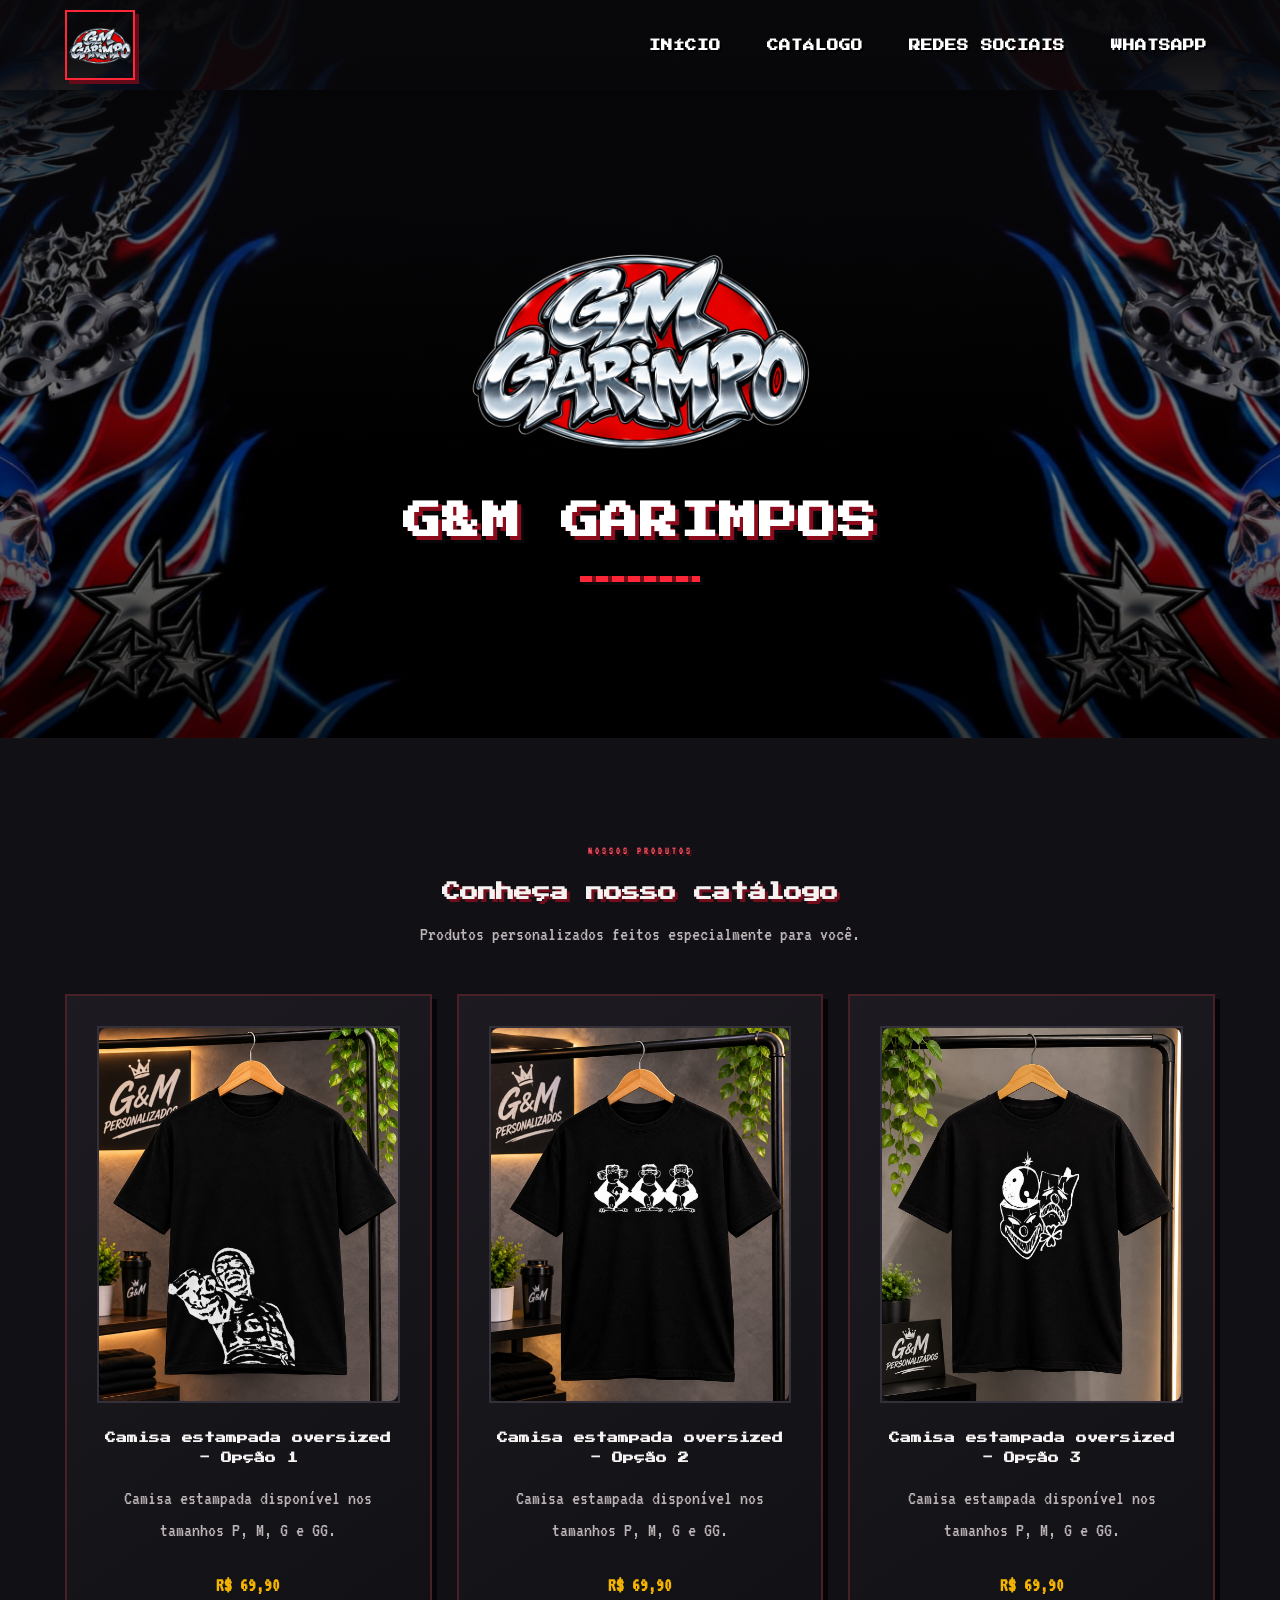
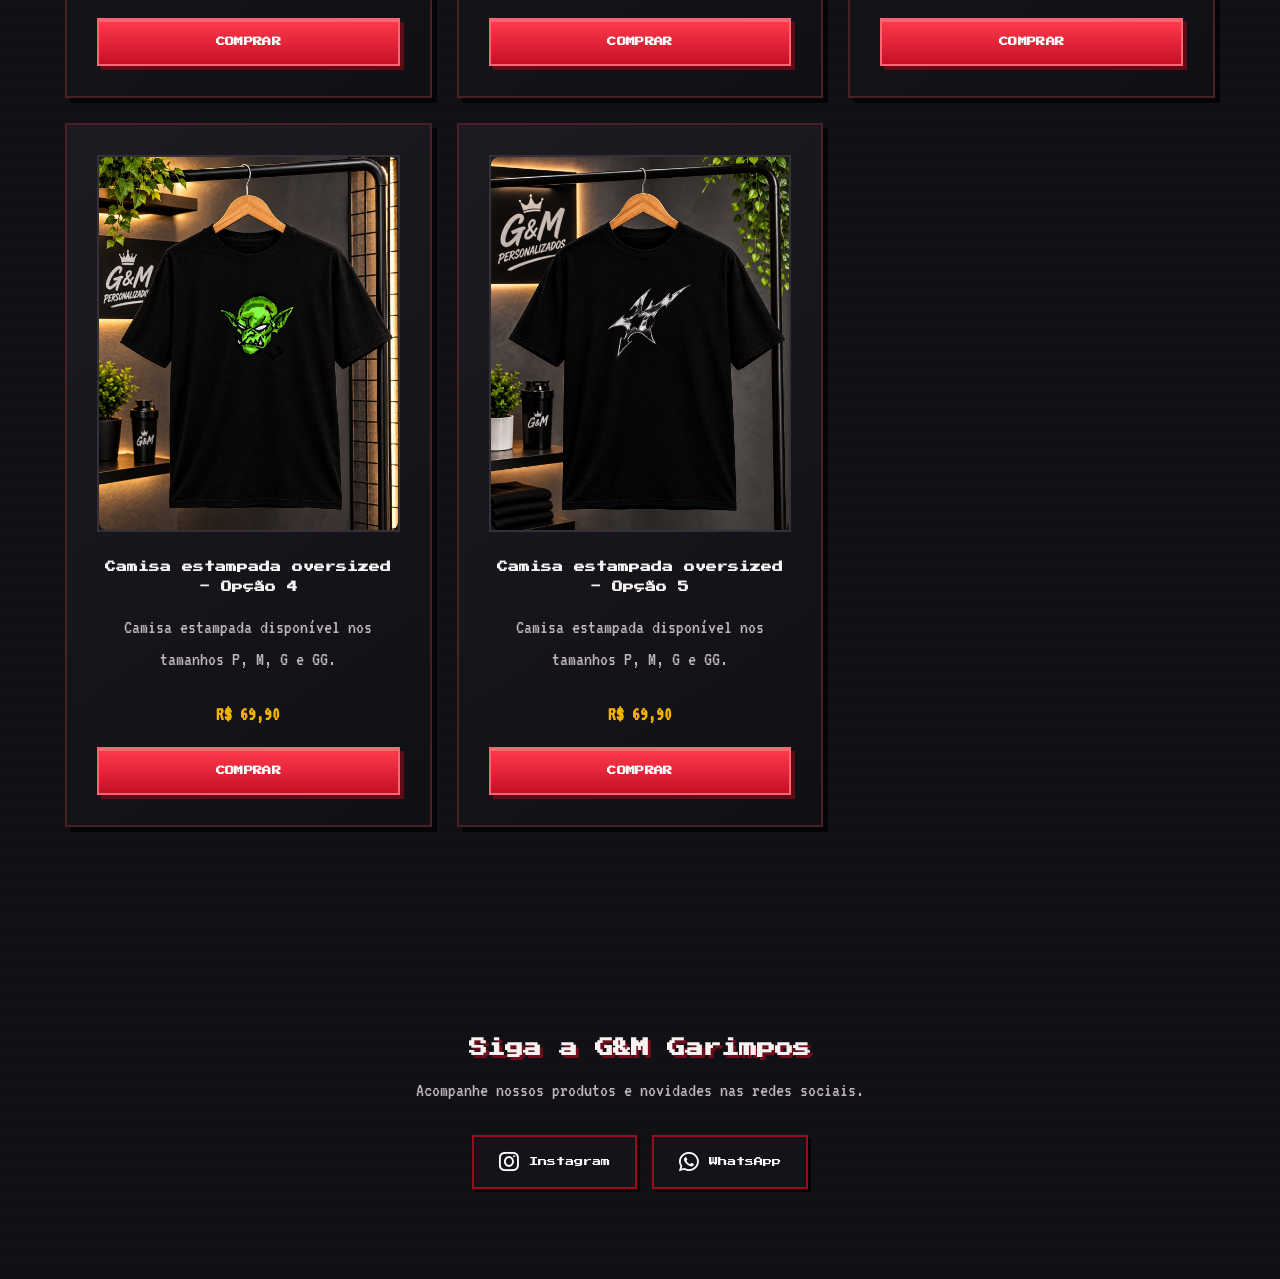
<file: index.html>
<!DOCTYPE html>
<html lang="pt-BR">
<head>
    <meta charset="UTF-8">
    <meta name="viewport" content="width=device-width, initial-scale=1.0">

    <title>G&M Garimpos</title>

    <link rel="preconnect" href="https://fonts.googleapis.com">
    <link rel="preconnect" href="https://fonts.gstatic.com" crossorigin>
    <link href="https://fonts.googleapis.com/css2?family=Press+Start+2P&family=VT323&display=swap" rel="stylesheet">
    <link rel="stylesheet" href="css/style.css">

    <!-- Ícones -->
    <link rel="stylesheet"
        href="https://cdnjs.cloudflare.com/ajax/libs/font-awesome/6.5.1/css/all.min.css">
</head>

<body>

    <!-- NAVBAR -->
    <header>
        <nav class="navbar">

            <a href="#inicio" class="logo">
                <img src="img/logo.png" alt="Logo G&M Garimpos">
            </a>

            <ul class="menu">
                <li><a href="#inicio">Início</a></li>
                <li><a href="#catalogo">Catálogo</a></li>
                <li><a href="#redes-sociais">Redes sociais</a></li>
                <li>
                    <a href="https://wa.me/5511981599583" target="_blank" rel="noopener noreferrer">
                        WhatsApp
                    </a>
                </li>
            </ul>

        </nav>
    </header>

    <!-- ABERTURA COM BANNER -->
    <section class="banner" id="inicio">
        <div class="banner-conteudo">
            <img class="banner-logo" src="img/logo.png" alt="Logo G&M Garimpos">
            <h1>G&amp;M Garimpos</h1>
        </div>
    </section>

    <!-- CATÁLOGO -->
    <section class="catalogo" id="catalogo">

        <div class="titulo-secao">
            <span>NOSSOS PRODUTOS</span>
            <h2>Conheça nosso catálogo</h2>
            <p>Produtos personalizados feitos especialmente para você.</p>
        </div>


        <div class="produtos">

            <article class="produto">
                <div class="imagem-produto imagem-com-foto">
                  <img src="img/opcao1.jpeg" alt="Camisa estampada oversized, opção 1">
                    <i class="fa-solid fa-shirt" aria-hidden="true"></i>
                    <span>Adicione a foto do produto</span>
                </div>

                <h3>Camisa estampada oversized - Opção 1</h3>
                <p>Camisa estampada disponível nos tamanhos P, M, G e GG.</p>
                <p class="preco-produto" data-preco-produto></p>
                <button
                    class="botao-comprar"
                    type="button"
                    data-produto="Camisa estampada oversized - Opção 1"
                    data-tecido="100% algodão.">
                    Comprar
                </button>
            </article>

            <article class="produto">
                <div class="imagem-produto imagem-com-foto">
                    <img src="img/opcao2.jpeg" alt="Camisa estampada oversized, opção 2">
                    <i class="fa-solid fa-person-running" aria-hidden="true"></i>
                    <span>Adicione a foto do produto</span>
                </div>

                <h3>Camisa estampada oversized - Opção 2</h3>
                <p>Camisa estampada disponível nos tamanhos P, M, G e GG.</p>
                <p class="preco-produto" data-preco-produto></p>
                <button
                    class="botao-comprar"
                    type="button"
                    data-produto="Camisa estampada oversized - Opção 2"
                    data-tecido="100% algodão.">
                    Comprar
                </button>
            </article>

            <article class="produto">
                <div class="imagem-produto imagem-com-foto">
                   <img src="img/opcao3.jpeg" alt="Camisa estampada oversized, opção 3">
                    <i class="fa-solid fa-shirt" aria-hidden="true"></i>
                    <span>Adicione a foto do produto</span>
                </div>

                <h3>Camisa estampada oversized - Opção 3</h3>
                <p>Camisa estampada disponível nos tamanhos P, M, G e GG.</p>
                <p class="preco-produto" data-preco-produto></p>
                <button
                    class="botao-comprar"
                    type="button"
                    data-produto="Camisa estampada oversized - Opção 3"
                    data-tecido="100% algodão.">
                    Comprar
                </button>
            </article>

            <article class="produto">
                <div class="imagem-produto imagem-com-foto">
                   <img src="img/opcao4.jpeg" alt="Camisa estampada oversized, opção 4">
                    <i class="fa-solid fa-person" aria-hidden="true"></i>
                    <span>Adicione a foto do produto</span>
                </div>

                <h3>Camisa estampada oversized - Opção 4</h3>
                <p>Camisa estampada disponível nos tamanhos P, M, G e GG.</p>
                <p class="preco-produto" data-preco-produto></p>
                <button
                    class="botao-comprar"
                    type="button"
                    data-produto="Camisa estampada oversized - Opção 4"
                    data-tecido="100% algodão.">
                    Comprar
                </button>
            </article>

            <article class="produto">
                <div class="imagem-produto imagem-com-foto">
                   <img src="img/opcao5.jpeg" alt="Camisa estampada oversized, opção 5">
                    <i class="fa-solid fa-shirt" aria-hidden="true"></i>
                    <span>Adicione a foto do produto</span>
                </div>

                <h3>Camisa estampada oversized - Opção 5</h3>
                <p>Camisa estampada disponível nos tamanhos P, M, G e GG.</p>
                <p class="preco-produto" data-preco-produto></p>
                <button
                    class="botao-comprar"
                    type="button"
                    data-produto="Camisa estampada oversized - Opção 5"
                    data-tecido="100% algodão.">
                    Comprar
                </button>
            </article>

        </div>

    </section>

    <!-- REDES SOCIAIS -->
    <section class="contato" id="redes-sociais">
        <h2>Siga a G&amp;M Garimpos</h2>
        <p>Acompanhe nossos produtos e novidades nas redes sociais.</p>

        <div class="redes">
            <a href="https://www.instagram.com/desapega.gm?mdxt=MXZhcHFrczNpcWFmcQ=="
               class="instagram"
               target="_blank"
               rel="noopener noreferrer">
                <i class="fa-brands fa-instagram" aria-hidden="true"></i>
                Instagram
            </a>

            <a href="https://wa.me/5511981599583"
               class="whatsapp"
               target="_blank"
               rel="noopener noreferrer">
                <i class="fa-brands fa-whatsapp" aria-hidden="true"></i>
                WhatsApp
            </a>
        </div>
    </section>

    <dialog class="modal-compra" id="modal-compra" aria-labelledby="titulo-modal-compra">
        <form class="formulario-compra" id="formulario-compra">
            <button class="fechar-modal" type="button" aria-label="Fechar formulário">&times;</button>

            <span class="modal-etiqueta" id="etapa-compra-etiqueta">FICHA TÉCNICA</span>
            <h2 id="titulo-modal-compra">Confira os detalhes do produto</h2>
            <p class="modal-descricao" id="descricao-etapa-compra">
                Confira as informações e escolha o tamanho desejado.
            </p>

            <section class="etapa-compra" id="etapa-ficha">
                <p class="produto-selecionado">
                    Produto: <strong id="produto-da-ficha"></strong>
                </p>

                <dl class="detalhes-ficha">
                    <div>
                        <dt>Tecido</dt>
                        <dd id="tecido-produto"></dd>
                    </div>
                    <div>
                        <dt>Preço</dt>
                        <dd id="preco-produto"></dd>
                    </div>
                    <div>
                        <dt>Tamanhos disponíveis</dt>
                        <dd>P, M, G e GG</dd>
                    </div>
                </dl>

                <label for="tamanho-produto">Escolha o tamanho</label>
                <select id="tamanho-produto" name="tamanho" required>
                    <option value="">Selecione um tamanho</option>
                    <option value="P">P</option>
                    <option value="M">M</option>
                    <option value="G">G</option>
                    <option value="GG">GG</option>
                </select>

                <button class="botao-continuar" id="avancar-para-dados" type="button">
                    Continuar
                </button>
            </section>

            <section class="etapa-compra" id="etapa-dados" hidden>
                <p class="produto-selecionado">
                    Produto: <strong id="produto-selecionado"></strong><br>
                    Tamanho: <strong id="tamanho-selecionado"></strong>
                </p>

                <label for="nome-comprador">Seu nome</label>
                <input
                    id="nome-comprador"
                    name="nome"
                    type="text"
                    autocomplete="name"
                    maxlength="100"
                    required>

                <label for="cep-comprador">CEP</label>
                <input
                    id="cep-comprador"
                    name="cep"
                    type="text"
                    inputmode="numeric"
                    autocomplete="postal-code"
                    placeholder="00000-000"
                    pattern="[0-9]{5}-?[0-9]{3}"
                    title="Digite um CEP com 8 números."
                    maxlength="9"
                    required>

                <div class="acoes-etapa-compra">
                    <button class="botao-voltar" id="voltar-para-ficha" type="button">
                        Voltar
                    </button>
                    <button class="botao-continuar" type="submit">
                        Continuar para o WhatsApp
                        <i class="fa-brands fa-whatsapp" aria-hidden="true"></i>
                    </button>
                </div>
            </section>
        </form>
    </dialog>
    <script src="js/script.js"></script>

</body>
</html>
</file>
<file: css/style.css>
/* =========================
   CONFIGURAÇÕES GERAIS
========================= */

* {
    margin: 0;
    padding: 0;
    box-sizing: border-box;
}

img {
    display: block;
    max-width: 100%;
}

html {
    scroll-behavior: smooth;
    scroll-padding-top: 20px;
}

body {
    font-family: Arial, Helvetica, sans-serif;
    background: #080808;
    color: white;
    min-width: 320px;
    overflow-x: hidden;
}

a {
    -webkit-tap-highlight-color: transparent;
}

a:focus-visible {
    outline: 3px solid #f4b400;
    outline-offset: 4px;
}


/* =========================
   NAVBAR
========================= */

header {
    width: 100%;
    background: #050505;
    border-bottom: 2px solid #f4b400;
    position: sticky;
    top: 0;
    z-index: 1000;
}

.navbar {
    max-width: 1200px;
    min-height: 85px;
    margin: auto;
    padding: 10px 25px;

    display: flex;
    align-items: center;
    justify-content: space-between;
    gap: 24px;
}

.logo img {
    width: clamp(52px, 6vw, 70px);
    height: clamp(52px, 6vw, 70px);
    object-fit: contain;
    border-radius: 50%;
}

.menu {
    display: flex;
    list-style: none;
    align-items: center;
    justify-content: center;
    gap: clamp(14px, 2.5vw, 30px);
}

.menu a {
    display: inline-flex;
    min-height: 44px;
    align-items: center;
    text-decoration: none;
    color: white;
    font-weight: bold;
    transition: 0.3s;
}

.menu a:hover {
    color: #f4b400;
}


/* =========================
   BANNER
========================= */

.banner {
    min-height: clamp(460px, 72vh, 720px);
    min-height: clamp(460px, 72svh, 720px);
    padding: clamp(48px, 8vw, 90px) 20px;

    display: flex;
    align-items: center;
    justify-content: center;

    text-align: center;

    background-color: #080808;
    background-image:
        linear-gradient(
            rgba(0, 0, 0, 0.58),
            rgba(0, 0, 0, 0.72)
        ),
        url("../img/baner.jpeg"),
        radial-gradient(circle at center, #2b230b, #080808 70%);
    background-position: center;
    background-size: cover;
    background-repeat: no-repeat;
}

.banner-conteudo {
    width: min(100%, 1100px);
    padding: 20px 0;
}

.banner-logo {
    width: clamp(120px, 32vw, 360px);
    height: auto;
    margin: 0 auto 24px;
}

.banner h1 {
    font-size: clamp(2.5rem, 9vw, 6rem);
    line-height: 1.08;
    margin-bottom: 20px;
    text-transform: uppercase;
    overflow-wrap: break-word;
}

.banner h1::after {
    content: "";
    display: block;
    width: min(120px, 30vw);
    height: 4px;
    background: #f4b400;
    margin: 20px auto;
}

.banner p {
    color: #cccccc;
    font-size: clamp(1rem, 2vw, 1.15rem);
    line-height: 1.7;
    margin-bottom: 35px;
}


/* BOTÃO */

.botao-orcamento {
    display: inline-flex;
    align-items: center;
    justify-content: center;
    gap: 10px;

    min-height: 52px;
    max-width: 100%;
    padding: 14px clamp(18px, 4vw, 30px);

    background: #f4b400;
    color: #080808;

    text-decoration: none;
    font-weight: bold;
    border-radius: 6px;
    text-align: center;
    overflow-wrap: anywhere;

    transition: 0.3s;
}

.botao-orcamento:hover {
    background: white;
    transform: translateY(-4px);
    box-shadow: 0 10px 25px rgba(244, 180, 0, 0.3);
}

.botao-orcamento i {
    font-size: 1.5rem;
}


/* =========================
   TÍTULOS DAS SEÇÕES
========================= */

.titulo-secao {
    text-align: center;
    max-width: 760px;
    margin: 0 auto clamp(35px, 6vw, 50px);
}

.titulo-secao span,
.sobre span {
    color: #f4b400;
    font-weight: bold;
    letter-spacing: 3px;
    font-size: 0.8rem;
}

.titulo-secao h2,
.sobre h2,
.contato h2 {
    font-size: clamp(1.75rem, 5vw, 2.5rem);
    line-height: 1.2;
    margin: 15px 0;
    overflow-wrap: anywhere;
}

.titulo-secao p {
    color: #aaaaaa;
}


/* =========================
   CATÁLOGO
========================= */

.catalogo {
    padding: clamp(56px, 9vw, 100px) clamp(16px, 4vw, 25px);
    background: #101010;
}

.produtos {
    max-width: 1150px;
    margin: auto;

    display: grid;
    grid-template-columns: repeat(auto-fit, minmax(min(100%, 280px), 1fr));
    gap: clamp(16px, 3vw, 25px);
}

.produto {
    min-width: 0;
    display: flex;
    flex-direction: column;
    background: #171717;
    border: 1px solid #292929;
    border-radius: 10px;

    padding: clamp(20px, 4vw, 30px);
    text-align: center;

    transition: 0.3s;
}

.produto:hover {
    transform: translateY(-10px);
    border-color: #f4b400;
    box-shadow: 0 15px 35px rgba(0, 0, 0, 0.5);
}

.imagem-produto {
    min-height: 140px;
    height: clamp(140px, 20vw, 170px);
    position: relative;
    flex-direction: column;
    gap: 10px;
    overflow: hidden;

    display: flex;
    align-items: center;
    justify-content: center;

    background: linear-gradient(135deg, #242424, #0a0a0a);
    border-radius: 8px;

    margin-bottom: 25px;
}

.imagem-produto img {
    position: absolute;
    inset: 0;
    width: 100%;
    height: 100%;
    object-fit: cover;
}

.imagem-produto.imagem-com-foto {
    display: block;
    min-height: 0;
    height: auto;
    aspect-ratio: auto;
    overflow: visible;
    background: transparent;
}

.imagem-produto.imagem-com-foto img,
.imagem-estampa.imagem-com-foto img {
    position: static;
    display: block;
    width: 100%;
    height: auto;
    object-fit: contain;
    border-radius: 8px;
}

.imagem-com-foto i,
.imagem-com-foto span {
    display: none;
}

.imagem-produto i {
    font-size: 4rem;
    color: #f4b400;
}

.imagem-produto span {
    color: #aaaaaa;
    font-size: 0.85rem;
}

.produto h3 {
    margin-bottom: 15px;
    line-height: 1.35;
    overflow-wrap: anywhere;
}

.produto p {
    flex-grow: 1;
    color: #aaaaaa;
    line-height: 1.6;
    margin-bottom: 25px;
}

.produto .preco-produto {
    flex-grow: 0;
    margin-bottom: 16px;
    color: #f4b400;
    font-size: 1.2rem;
    font-weight: bold;
}

.estampas {
    padding: clamp(52px, 8vw, 88px) clamp(16px, 4vw, 25px);
    background: #080808;
}

.estampas-grid {
    max-width: 1150px;
    margin: auto;
    display: grid;
    align-items: start;
    grid-template-columns: repeat(auto-fit, minmax(min(100%, 220px), 1fr));
    gap: clamp(14px, 2.5vw, 22px);
}

.estampa-card {
    min-width: 0;
    display: flex;
    flex-direction: column;
    padding: clamp(10px, 2vw, 16px);
    border: 1px solid #292929;
    border-radius: 10px;
    background: #171717;
    text-align: center;
    transition: 0.3s;
}

.estampa-card:hover {
    transform: translateY(-5px);
    border-color: #f4b400;
}

.imagem-estampa {
    position: relative;
    display: flex;
    aspect-ratio: 4 / 3;
    flex-direction: column;
    align-items: center;
    justify-content: center;
    gap: 10px;
    overflow: hidden;
    border-radius: 7px;
    background: linear-gradient(135deg, #242424, #0a0a0a);
}

.imagem-estampa img {
    position: absolute;
    inset: 0;
    width: 100%;
    height: 100%;
    object-fit: cover;
}

.imagem-estampa.imagem-com-foto {
    display: block;
    aspect-ratio: auto;
    overflow: visible;
    background: transparent;
}

.imagem-estampa i {
    color: #f4b400;
    font-size: clamp(2rem, 5vw, 3rem);
}

.imagem-estampa span {
    padding: 0 8px;
    color: #aaaaaa;
    font-size: 0.82rem;
    text-align: center;
}

.estampa-card h3 {
    margin-top: 12px;
    font-size: clamp(0.95rem, 2vw, 1.1rem);
}

.estampa-card .botao-comprar {
    margin-top: 12px;
}

.botao-comprar,
.botao-continuar {
    display: inline-flex;
    align-items: center;
    justify-content: center;
    gap: 10px;
    min-height: 48px;
    padding: 12px 20px;
    border: 0;
    border-radius: 6px;
    background: #f4b400;
    color: #080808;
    font: inherit;
    font-weight: bold;
    text-align: center;
    text-decoration: none;
    cursor: pointer;
    transition: 0.3s;
}

.botao-comprar {
    width: 100%;
}

.botao-comprar:hover,
.botao-continuar:hover {
    background: white;
    transform: translateY(-2px);
}

.botao-comprar:focus-visible,
.botao-continuar:focus-visible,
.botao-voltar:focus-visible,
.fechar-modal:focus-visible {
    outline: 3px solid #f4b400;
    outline-offset: 3px;
}

.modal-compra {
    width: min(100% - 32px, 480px);
    max-width: 480px;
    max-height: min(90vh, 760px);
    max-height: min(90svh, 760px);
    margin: auto;
    padding: 0;
    overflow: auto;
    border: 1px solid #393939;
    border-radius: 14px;
    background: #171717;
    color: white;
    box-shadow: 0 24px 80px rgba(0, 0, 0, 0.65);
}

.modal-compra::backdrop {
    background: rgba(0, 0, 0, 0.78);
    backdrop-filter: blur(4px);
}

.formulario-compra {
    position: relative;
    display: flex;
    flex-direction: column;
    gap: 12px;
    padding: clamp(24px, 6vw, 36px);
}

.etapa-compra {
    display: flex;
    flex-direction: column;
    gap: 12px;
}

.etapa-compra[hidden] {
    display: none;
}

.detalhes-ficha {
    display: grid;
    gap: 12px;
    margin: 0;
    padding: 14px;
    border-left: 4px solid #f4b400;
    background: #222222;
}

.detalhes-ficha dt {
    color: #bbbbbb;
    font-size: 0.85rem;
}

.detalhes-ficha dd {
    margin: 4px 0 0;
    line-height: 1.5;
}

.fechar-modal {
    position: absolute;
    top: 12px;
    right: 14px;
    width: 40px;
    height: 40px;
    border: 0;
    border-radius: 50%;
    background: transparent;
    color: white;
    font-size: 1.8rem;
    line-height: 1;
    cursor: pointer;
}

.fechar-modal:hover {
    background: #292929;
}

.modal-etiqueta {
    color: #f4b400;
    font-size: 0.75rem;
    font-weight: bold;
    letter-spacing: 3px;
}

.formulario-compra h2 {
    max-width: calc(100% - 24px);
    font-size: clamp(1.45rem, 5vw, 1.8rem);
    line-height: 1.2;
}

.modal-descricao {
    color: #bbbbbb;
    line-height: 1.5;
}

.produto-selecionado {
    padding: 12px;
    border-radius: 6px;
    background: #222222;
    color: #cccccc;
    line-height: 1.5;
}

.produto-selecionado strong {
    color: #f4b400;
}

.formulario-compra label {
    margin-top: 4px;
    font-weight: bold;
}

.formulario-compra input {
    width: 100%;
    min-height: 48px;
    padding: 12px;
    border: 1px solid #555555;
    border-radius: 6px;
    background: #0e0e0e;
    color: white;
    font: inherit;
}

.formulario-compra select {
    width: 100%;
    min-height: 48px;
    padding: 12px;
    border: 1px solid #555555;
    border-radius: 6px;
    background: #0e0e0e;
    color: white;
    font: inherit;
}

.formulario-compra input:focus {
    border-color: #f4b400;
    outline: 2px solid rgba(244, 180, 0, 0.25);
}

.formulario-compra select:focus {
    border-color: #f4b400;
    outline: 2px solid rgba(244, 180, 0, 0.25);
}

.formulario-compra input::placeholder {
    color: #888888;
}

.botao-continuar {
    width: 100%;
    margin-top: 8px;
}

.acoes-etapa-compra {
    display: flex;
    flex-direction: column;
    gap: 8px;
    margin-top: 8px;
}

.botao-voltar {
    min-height: 44px;
    padding: 10px 16px;
    border: 1px solid #555555;
    border-radius: 6px;
    background: #222222;
    color: white;
    font: inherit;
    cursor: pointer;
    transition: 0.3s;
}

.botao-voltar:hover {
    border-color: #f4b400;
    background: #292929;
}

.botao-continuar i {
    font-size: 1.3rem;
}

.botao-comprar:disabled,
.botao-continuar:disabled {
    cursor: wait;
    opacity: 0.7;
    transform: none;
}

.botao-comprar:active,
.botao-continuar:active {
    transform: translateY(0);
}

/* =========================
   SOBRE NÓS
========================= */

.sobre {
    padding: clamp(60px, 10vw, 110px) clamp(16px, 4vw, 25px);

    background:
        radial-gradient(
            circle at 50% 50%,
            #1c1708,
            #080808 65%
        );
}

.sobre-texto {
    width: min(100%, 1000px);
    margin: auto;
    text-align: center;
}

.sobre-texto > p {
    max-width: 800px;
    margin: 20px auto;
    color: #bbbbbb;
    line-height: 1.8;
}

.qualidades {
    margin-top: clamp(35px, 6vw, 60px);

    display: grid;
    grid-template-columns: repeat(auto-fit, minmax(min(100%, 210px), 1fr));
    gap: clamp(12px, 3vw, 30px);
}

.qualidades div {
    min-width: 0;
    padding: clamp(16px, 3vw, 25px);
}

.qualidades i {
    font-size: 2.5rem;
    color: #f4b400;
    margin-bottom: 15px;
}

.qualidades h3 {
    margin-bottom: 10px;
}

.qualidades p {
    color: #999999;
}


/* =========================
   REDES SOCIAIS
========================= */

.contato {
    padding: clamp(56px, 9vw, 90px) clamp(16px, 4vw, 25px);
    text-align: center;
    background: #111111;
}

.contato > p {
    color: #aaaaaa;
    margin-bottom: 35px;
}

.redes {
    display: flex;
    justify-content: center;
    flex-wrap: wrap;
    gap: 15px;
}

.redes a {
    display: flex;
    align-items: center;
    justify-content: center;
    gap: 10px;

    min-height: 48px;
    padding: 14px 25px;

    border: 1px solid #f4b400;
    border-radius: 5px;

    color: white;
    text-decoration: none;

    transition: 0.3s;
}

.redes a:hover {
    background: #f4b400;
    color: #080808;
    transform: translateY(-4px);
}

.redes i {
    font-size: 1.4rem;
}


/* =========================
   RODAPÉ
========================= */

footer {
    background: #050505;
    padding: clamp(32px, 6vw, 40px) 20px;

    text-align: center;
    border-top: 2px solid #f4b400;
}

footer img {
    width: clamp(68px, 12vw, 90px);
    height: auto;
    margin-inline: auto;
    border-radius: 50%;
    margin-bottom: 15px;
}

footer p {
    color: #888888;
    margin: 8px 0;
    line-height: 1.6;
    overflow-wrap: anywhere;
}

footer .slogan {
    color: #f4b400;
    font-weight: bold;
}


/* =========================
   WHATSAPP FLUTUANTE
========================= */

.whatsapp-flutuante {
    position: fixed;

    bottom: max(16px, env(safe-area-inset-bottom));
    right: max(16px, env(safe-area-inset-right));

    width: 56px;
    height: 56px;

    display: flex;
    align-items: center;
    justify-content: center;

    background: #f4b400;
    color: #080808;

    border-radius: 50%;

    font-size: 1.8rem;

    text-decoration: none;

    box-shadow: 0 5px 20px rgba(0, 0, 0, 0.5);

    transition: 0.3s;

    z-index: 999;
}

.whatsapp-flutuante:hover {
    transform: scale(1.1);
    background: white;
}


/* =========================
   RESPONSIVIDADE
========================= */

@media (max-width: 760px) {

    .navbar {
        flex-direction: row;
        justify-content: space-between;
        min-height: 72px;
        gap: 8px;
        padding: 8px 12px;
    }

    .logo {
        flex-shrink: 0;
    }

    .logo img {
        width: clamp(44px, 12vw, 58px);
        height: clamp(44px, 12vw, 58px);
    }

    .menu {
        flex: 1;
        width: auto;
        min-width: 0;
        display: grid;
        grid-template-columns: repeat(2, minmax(0, 1fr));
        gap: 2px 6px;
        justify-content: center;
    }

    .menu li {
        min-width: 0;
    }

    .menu a {
        width: 100%;
        justify-content: center;
        min-height: 32px;
        padding: 4px 2px;
        font-size: clamp(0.58rem, 2vw, 0.78rem);
        text-align: center;
    }

    .banner {
        min-height: clamp(300px, 65vw, 500px);
        background-position: center;
    }
}

@media (max-width: 520px) {

    .banner {
        min-height: clamp(260px, 68vw, 360px);
        padding: clamp(24px, 7vw, 38px) 16px;
        background-position: center;
        background-size: cover;
    }

    .banner-conteudo {
        width: min(100%, 560px);
        padding: 12px 0;
    }

    .banner h1 {
        font-size: clamp(2rem, 9vw, 3.5rem);
        line-height: 1.05;
        margin-bottom: 14px;
    }

    .banner p {
        font-size: clamp(0.95rem, 4vw, 1.1rem);
        margin-bottom: 22px;
    }

    .botao-orcamento {
        width: min(100%, 340px);
        min-height: 48px;
        padding-block: 12px;
    }

    .catalogo {
        padding: 44px 14px;
    }

    .titulo-secao {
        margin-bottom: 24px;
    }

    .titulo-secao h2 {
        margin: 10px 0;
        font-size: clamp(1.4rem, 6vw, 1.8rem);
    }

    .titulo-secao p {
        font-size: 0.9rem;
        line-height: 1.45;
    }

    .produtos {
        grid-template-columns: repeat(2, minmax(0, 1fr));
        gap: 12px;
    }

    .produto {
        padding: 12px 10px;
        border-radius: 8px;
    }

    .produto:hover {
        transform: none;
    }

    .imagem-produto {
        min-height: 0;
        height: clamp(82px, 27vw, 120px);
        gap: 6px;
        margin-bottom: 12px;
        border-radius: 6px;
    }

    .imagem-produto i {
        font-size: clamp(1.8rem, 8vw, 2.5rem);
    }

    .imagem-produto span {
        max-width: 100%;
        padding: 0 4px;
        font-size: clamp(0.58rem, 2.5vw, 0.72rem);
        line-height: 1.2;
        text-align: center;
    }

    .produto h3 {
        margin-bottom: 7px;
        font-size: clamp(0.78rem, 3.4vw, 0.95rem);
        line-height: 1.25;
    }

    .produto p {
        margin-bottom: 12px;
        font-size: clamp(0.68rem, 2.8vw, 0.78rem);
        line-height: 1.35;
    }

    .botao-comprar {
        min-height: 40px;
        padding: 8px 6px;
        font-size: clamp(0.72rem, 3vw, 0.85rem);
    }

    .estampas {
        padding: 42px 14px;
    }

    .estampas-grid {
        grid-template-columns: repeat(2, minmax(0, 1fr));
        gap: 10px;
    }

    .estampa-card {
        padding: 8px;
        border-radius: 8px;
    }

    .imagem-estampa {
        aspect-ratio: 1 / 1;
        gap: 6px;
    }

    .imagem-estampa i {
        font-size: clamp(1.5rem, 7vw, 2.2rem);
    }

    .imagem-estampa span {
        font-size: clamp(0.58rem, 2.5vw, 0.72rem);
        line-height: 1.2;
    }

    .estampa-card h3 {
        margin-top: 8px;
        font-size: clamp(0.78rem, 3.2vw, 0.95rem);
    }

    .produto:hover,
    .botao-orcamento:hover,
    .redes a:hover {
        transform: none;
    }

    .redes {
        display: grid;
        grid-template-columns: repeat(auto-fit, minmax(min(100%, 140px), 1fr));
    }

    .redes a {
        padding: 12px 14px;
    }

    .whatsapp-flutuante {
        width: 52px;
        height: 52px;
        font-size: 1.65rem;
    }
}

@media (max-width: 360px) {

    .navbar {
        padding-inline: 10px;
    }

    .menu {
        grid-template-columns: repeat(2, minmax(0, 1fr));
        max-width: 300px;
    }

    .menu a {
        font-size: 0.85rem;
    }

    .sobre,
    .contato {
        padding-inline: 14px;
    }

    .banner h1 {
        font-size: clamp(1.9rem, 8.5vw, 2.2rem);
    }

    .produtos {
        gap: 8px;
    }

    .produto {
        padding-inline: 8px;
    }

    .produto h3 {
        font-size: 0.78rem;
    }

    .produto p {
        font-size: 0.68rem;
    }

    .estampas {
        padding-inline: 14px;
    }

    .estampas-grid {
        gap: 8px;
    }

    .estampa-card {
        padding: 6px;
    }

    .estampa-card h3 {
        font-size: 0.78rem;
    }

    .botao-comprar {
        font-size: 0.72rem;
    }
}

@media (max-height: 480px) and (orientation: landscape) {

    .banner {
        min-height: 390px;
    }
}

@media (prefers-reduced-motion: reduce) {

    html {
        scroll-behavior: auto;
    }

    *,
    *::before,
    *::after {
        animation-duration: 0.01ms !important;
        animation-iteration-count: 1 !important;
        transition-duration: 0.01ms !important;
    }
}

/* Tema arcade pixel art */
:root {
    color-scheme: dark;
    --arcade-red: #ff2638;
    --arcade-red-dark: #9c0b1c;
    --arcade-black: #08080b;
    --arcade-panel: #15151b;
    --arcade-border: #4a2028;
    --arcade-text: #f7f2f2;
}

body {
    background-color: var(--arcade-black);
    background-image:
        linear-gradient(rgba(255, 38, 56, 0.035) 1px, transparent 1px),
        linear-gradient(90deg, rgba(255, 38, 56, 0.035) 1px, transparent 1px),
        radial-gradient(ellipse at 50% 0, #241016, transparent 60%);
    background-size: 16px 16px, 16px 16px, auto;
    color: var(--arcade-text);
    font-family: "VT323", "Courier New", monospace;
    font-size: 20px;
}

header .menu a,
.banner h1,
.titulo-secao h2,
.sobre h2,
.contato h2,
.produto h3,
.estampa-card h3,
.qualidades h3,
.botao-orcamento,
.botao-comprar,
.botao-continuar,
.modal-etiqueta,
.formulario-compra h2,
.redes a,
footer .slogan {
    font-family: "Press Start 2P", "Courier New", monospace;
}

.menu a {
    font-size: clamp(0.65rem, 0.9vw, 0.85rem);
    line-height: 1.8;
}

.banner h1 {
    max-width: 100%;
    font-size: clamp(1.2rem, 4vw, 2.4rem);
    line-height: 1.7;
}

.titulo-secao h2,
.sobre h2,
.contato h2,
.formulario-compra h2 {
    font-size: clamp(0.85rem, 2.2vw, 1.15rem);
    line-height: 1.8;
}

.produto h3,
.estampa-card h3 {
    font-size: 0.68rem;
    line-height: 1.8;
}

.qualidades h3 {
    font-size: 0.62rem;
    line-height: 1.8;
}

.botao-orcamento,
.botao-comprar,
.botao-continuar,
.redes a {
    font-size: 0.58rem;
    line-height: 1.8;
}

.titulo-secao span,
.sobre span,
.modal-etiqueta {
    font-size: 0.58rem;
    line-height: 1.8;
}

footer .slogan {
    font-size: 0.62rem;
    line-height: 1.8;
}

a:focus-visible,
.botao-comprar:focus-visible,
.botao-continuar:focus-visible,
.botao-voltar:focus-visible,
.formulario-compra select:focus-visible,
.fechar-modal:focus-visible {
    outline-color: #ff6875;
}

header {
    background-color: #08080b;
    background-image:
        linear-gradient(
            180deg,
            rgba(8, 8, 11, 0.98) 0%,
            rgba(8, 8, 11, 0.96) 62%,
            rgba(8, 8, 11, 0.92) 100%
        ),
        url("../img/baner.jpeg");
    background-position: center;
    background-size: cover;
    background-repeat: no-repeat;
    border-bottom: 0;
    box-shadow: 0 14px 28px rgba(0, 0, 0, 0.3);
    backdrop-filter: blur(6px);
}

.logo img,
footer img {
    border: 2px solid var(--arcade-red);
    border-radius: 0;
    box-shadow: 4px 4px 0 #640b19;
}

.menu a {
    padding-inline: 8px;
    text-transform: uppercase;
    text-shadow: 2px 2px 0 #000;
}

.menu a:hover {
    color: #ff6875;
    text-shadow: 2px 2px 0 #680b19, 0 0 10px #ff263877;
}

.banner {
    background-image:
        linear-gradient(
            180deg,
            rgba(8, 8, 11, 0.92) 0%,
            rgba(8, 8, 11, 0.62) 20%,
            rgba(0, 0, 0, 0.52) 58%,
            rgba(0, 0, 0, 0.78) 100%
        ),
        url("../img/baner.jpeg"),
        radial-gradient(circle at center, #3a1018, #08080b 70%);
}

.banner h1 {
    color: #fff;
    text-shadow: 4px 4px 0 #8e0b1b, 7px 7px 0 #08080b;
    letter-spacing: 0.04em;
}

.banner h1::after {
    height: 6px;
    background: repeating-linear-gradient(90deg, var(--arcade-red) 0 12px, #740b19 12px 16px);
    box-shadow: 3px 3px 0 #08080b;
}

.banner p {
    color: #e0d5d7;
}

.botao-orcamento,
.botao-comprar,
.botao-continuar {
    border: 2px solid #ff6674;
    border-radius: 0;
    background: linear-gradient(180deg, #ff3c4d, #c70f25);
    color: #fff;
    box-shadow: 4px 4px 0 #620b18, inset 0 2px 0 #ffffff35;
    text-transform: uppercase;
    letter-spacing: 0.04em;
}

.botao-orcamento:hover,
.botao-comprar:hover,
.botao-continuar:hover {
    background: linear-gradient(180deg, #ff6573, #e01730);
    box-shadow: 2px 2px 0 #620b18, inset 0 2px 0 #ffffff35;
}

.titulo-secao span,
.sobre span,
.modal-etiqueta {
    color: #ff5262;
    text-shadow: 2px 2px 0 #5c0b17;
}

.titulo-secao h2,
.sobre h2,
.contato h2 {
    text-shadow: 3px 3px 0 #720d1c;
}

.titulo-secao p,
.produto p,
.sobre-texto > p,
.contato > p {
    color: #bdb4b7;
}

.catalogo,
.contato {
    background-color: #101015;
    background-image: linear-gradient(rgba(255, 38, 56, 0.025) 1px, transparent 1px);
    background-size: 16px 16px;
}

.produto,
.estampa-card {
    border: 2px solid var(--arcade-border);
    border-radius: 0;
    background: linear-gradient(145deg, #1d1b21, #101014);
    box-shadow: 5px 5px 0 #050507;
}

.produto:hover,
.estampa-card:hover {
    border-color: var(--arcade-red);
    box-shadow: 5px 5px 0 #730c1b, 0 0 16px #ff263830;
}

.imagem-produto,
.imagem-estampa {
    border: 2px solid #343039;
    border-radius: 0;
    background: repeating-linear-gradient(135deg, #21181d 0 8px, #141318 8px 16px);
}

.imagem-produto i,
.imagem-estampa i,
.qualidades i {
    color: #ff4052;
}

.imagem-produto span,
.imagem-estampa span {
    color: #c9bec2;
}

.estampas {
    background-color: #09090c;
    background-image:
        linear-gradient(rgba(255, 38, 56, 0.03) 1px, transparent 1px),
        linear-gradient(90deg, rgba(255, 38, 56, 0.03) 1px, transparent 1px);
    background-size: 16px 16px;
}

.modal-compra {
    border: 2px solid var(--arcade-red);
    border-radius: 0;
    background: #15141a;
    box-shadow: 8px 8px 0 #650b19, 0 24px 80px #000b;
}

.modal-compra::backdrop {
    background: rgba(0, 0, 0, 0.84);
}

.fechar-modal {
    border-radius: 0;
}

.fechar-modal:hover {
    background: #39121a;
}

.produto-selecionado {
    border-left: 4px solid var(--arcade-red);
    border-radius: 0;
    background: #211a20;
    color: #e3dadd;
}

.produto-selecionado strong {
    color: #ff5262;
}

.formulario-compra input {
    border: 2px solid #51434a;
    border-radius: 0;
    background: #0b0b0f;
}

.formulario-compra select {
    border: 2px solid #51434a;
    border-radius: 0;
    background: #0b0b0f;
}

.formulario-compra input:focus {
    border-color: var(--arcade-red);
    outline-color: #ff263844;
}

.formulario-compra select:focus {
    border-color: var(--arcade-red);
    outline-color: #ff263844;
}

.formulario-compra input::placeholder {
    color: #9b8e93;
}

.detalhes-ficha {
    border-left-color: var(--arcade-red);
    background: #211a20;
}

.detalhes-ficha dd {
    color: #f7f2f2;
}

.botao-voltar {
    border: 2px solid #51434a;
    border-radius: 0;
    background: #15141a;
    color: #f7f2f2;
    box-shadow: 3px 3px 0 #050507;
    font-family: "Press Start 2P", "Courier New", monospace;
    font-size: 0.58rem;
    line-height: 1.8;
    text-transform: uppercase;
}

.botao-voltar:hover {
    border-color: #ff6674;
    background: #39121a;
}

.sobre {
    background:
        linear-gradient(rgba(8, 8, 11, 0.88), rgba(8, 8, 11, 0.92)),
        repeating-linear-gradient(0deg, #251016 0 2px, #08080b 2px 4px);
}

.qualidades div {
    border: 1px solid #3c2027;
    background: #111015;
    box-shadow: 4px 4px 0 #050507;
}

.qualidades p {
    color: #bdb4b7;
}

.redes a {
    border: 2px solid var(--arcade-red-dark);
    border-radius: 0;
    background: #151218;
    box-shadow: 3px 3px 0 #050507;
}

.redes a:hover {
    border-color: #ff6674;
    background: var(--arcade-red);
    color: #fff;
    box-shadow: 2px 2px 0 #620b18;
}

footer {
    border-top: 3px solid var(--arcade-red);
    background: #070709;
    box-shadow: 0 -4px 0 #510914;
}

footer p {
    color: #a89da2;
}

footer .slogan {
    color: #ff5262;
}

.whatsapp-flutuante {
    border: 2px solid #ff6674;
    border-radius: 0;
    background: linear-gradient(180deg, #ff3c4d, #c70f25);
    color: #fff;
    box-shadow: 4px 4px 0 #620b18;
}

.whatsapp-flutuante:hover {
    background: #ff5262;
    box-shadow: 2px 2px 0 #620b18;
}

@media (max-width: 760px) {
    .menu a {
        padding-inline: 2px;
        font-size: clamp(0.5rem, 2.4vw, 0.68rem);
    }
}
</file>
